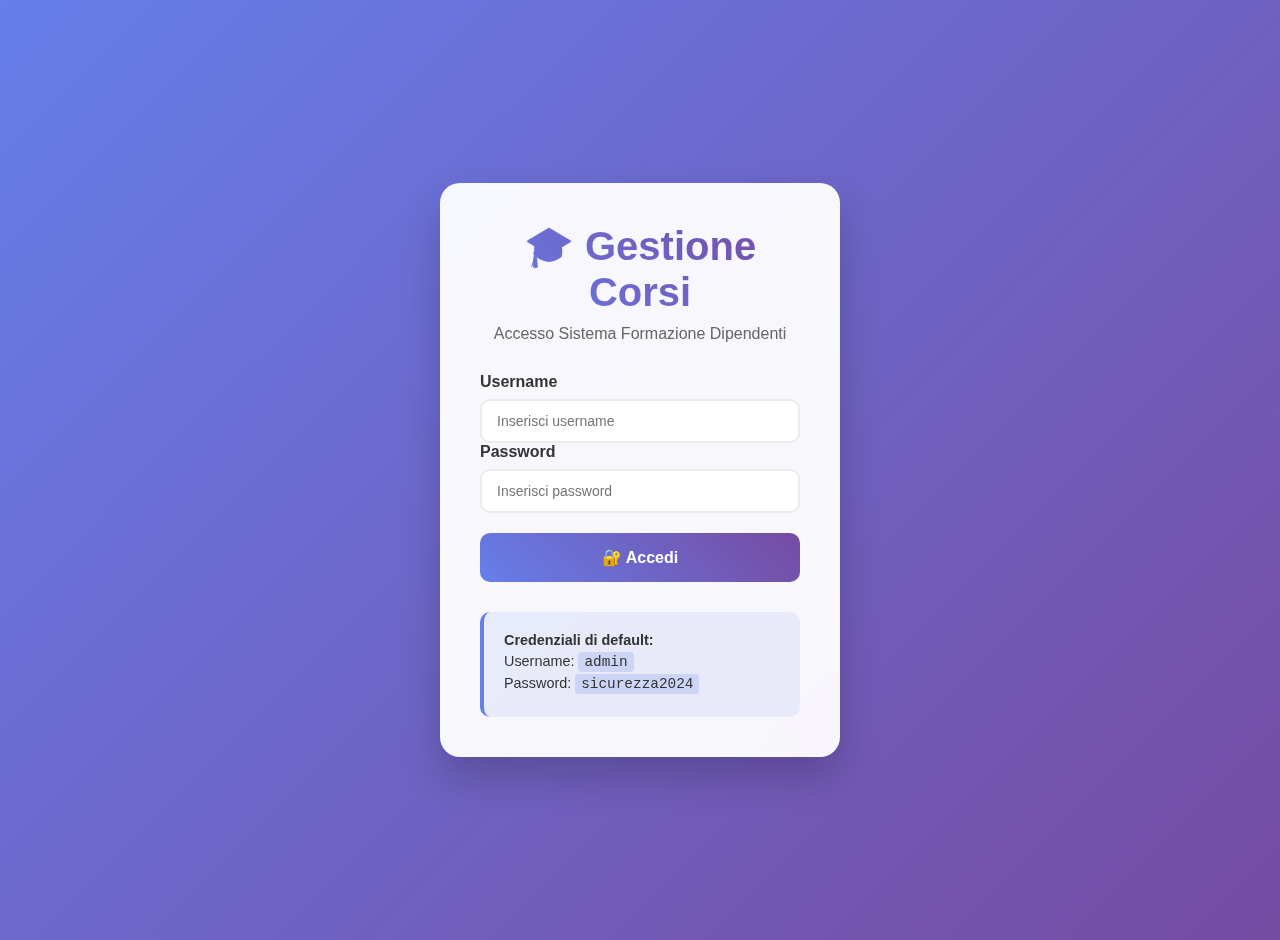
<file: index.html>
<!DOCTYPE html>
<html lang="it">
<head>
    <meta charset="UTF-8">
    <meta name="viewport" content="width=device-width, initial-scale=1.0">
    <title>Login - Gestione Corsi Dipendenti</title>
    <link rel="stylesheet" href="style.css">
</head>
<body>
    <div class="login-container">
        <div class="login-card">
            <div class="login-header">
                <h1>🎓 Gestione Corsi</h1>
                <p>Accesso Sistema Formazione Dipendenti</p>
            </div>
            
            <form id="loginForm">
                <div class="form-group">
                    <label for="username">Username</label>
                    <input type="text" id="username" required placeholder="Inserisci username">
                </div>
                
                <div class="form-group">
                    <label for="password">Password</label>
                    <input type="password" id="password" required placeholder="Inserisci password">
                </div>
                
                <button type="submit" class="btn-login">🔐 Accedi</button>
                
                <div id="error-message" class="error-message"></div>
            </form>
            
            <div class="login-info">
                <p><strong>Credenziali di default:</strong></p>
                <p>Username: <code>admin</code></p>
                <p>Password: <code>sicurezza2024</code></p>
            </div>
        </div>
    </div>

    <script src="login.js"></script>
</body>
</html>
</file>
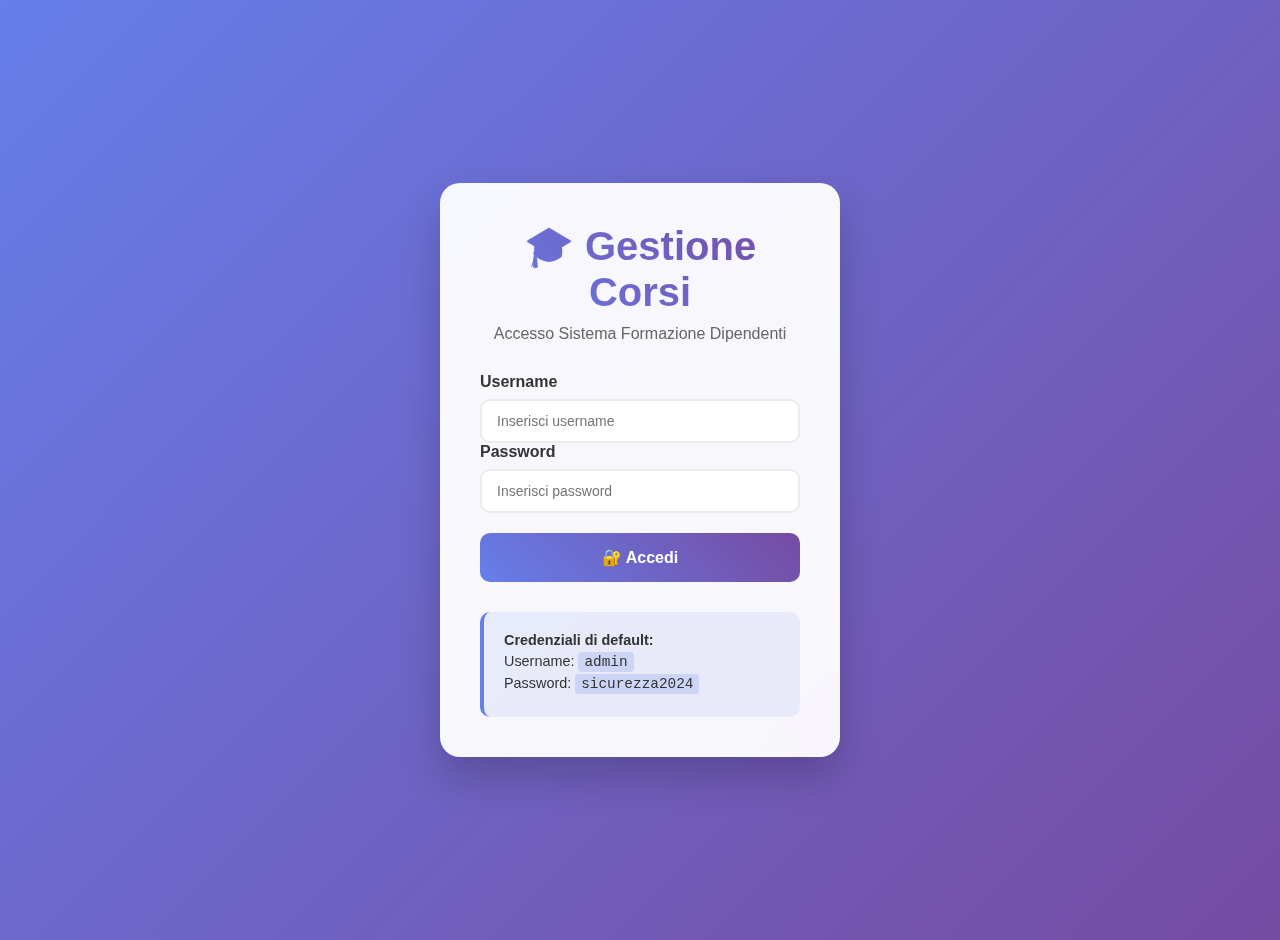
<file: main.html>
<!DOCTYPE html>
<html lang="it">
<head>
    <meta charset="UTF-8">
    <meta name="viewport" content="width=device-width, initial-scale=1.0">
    <title>Gestione Corsi Dipendenti</title>
    <link rel="stylesheet" href="style.css">
</head>
<body>
    <div class="container">
        <div class="app-header">
            <h1>🎓 Gestione Corsi Dipendenti</h1>
            <div>
                <span id="welcomeUser" style="margin-right: 15px; color: #666;"></span>
                <button class="logout-btn" onclick="logout()">🚪 Esci</button>
            </div>
        </div>
        
        <div class="tabs">
            <button class="tab active" onclick="showTab('add')">Aggiungi Dipendente</button>
            <button class="tab" onclick="showTab('list')">Lista Dipendenti</button>
            <button class="tab" onclick="showTab('scadenze')">Scadenze Corsi</button>
            <button class="tab" onclick="showTab('stats')">Statistiche</button>
        </div>

        <!-- Tab Aggiungi Dipendente -->
        <div id="add" class="tab-content active">
            <div class="form-section">
                <h2>👤 Informazioni Dipendente</h2>
                <form id="employeeForm">
                    <div class="form-grid">
                        <div class="form-group">
                            <label for="nome">Nome *</label>
                            <input type="text" id="nome" required>
                        </div>
                        <div class="form-group">
                            <label for="cognome">Cognome *</label>
                            <input type="text" id="cognome" required>
                        </div>
                        <div class="form-group">
                            <label for="dataAssunzione">Data Assunzione *</label>
                            <input type="date" id="dataAssunzione" required>
                        </div>
                        <div class="form-group">
                            <label for="qualifica">Qualifica</label>
                            <select id="qualifica" onchange="togglePartitaIva()">
                                <option value="">Seleziona qualifica</option>
                                <option value="oss">OSS</option>
                                <option value="ausiliario">Ausiliario</option>
                                <option value="piva">P.IVA</option>
                            </select>
                        </div>
                        <div class="form-group" id="partitaIvaGroup" style="display: none;">
                            <label for="partitaIva">P.IVA *</label>
                            <input type="text" id="partitaIva" placeholder="Inserisci P.IVA">
                        </div>
                        <div class="form-group">
                            <label for="luogoLavoro">Luogo di Lavoro</label>
                            <select id="luogoLavoro">
                                <option value="">Seleziona luogo</option>
                                <option value="oic-padova">OIC Padova</option>
                                <option value="oic-thiene">OIC Thiene</option>
                                <option value="oic-vedelago">OIC Vedelago</option>
                                <option value="oic-dueville">OIC Dueville</option>
                            </select>
                        </div>
                    </div>
                    
                    <div class="form-grid" style="grid-template-columns: 1fr 1fr; margin-top: 20px;">
                        <div class="form-group">
                            <label for="coopA">Sezione COOP A</label>
                            <select id="coopA">
                                <option value="">Non assegnato</option>
                                <option value="si">Assegnato a COOP A</option>
                            </select>
                        </div>
                        <div class="form-group">
                            <label for="coopB">Sezione COOP B</label>
                            <select id="coopB">
                                <option value="">Non assegnato</option>
                                <option value="si">Assegnato a COOP B</option>
                            </select>
                        </div>
                    </div>
                </form>
            </div>

            <div class="form-section">
                <h2>🛡️ Sicurezza Generale</h2>
                <div class="form-grid" style="grid-template-columns: 1fr;">
                    <div class="form-group">
                        <label for="tipoSicurezza">Tipo di Rischio</label>
                        <select id="tipoSicurezza">
                            <option value="">Seleziona tipo</option>
                            <option value="alto">Alto Rischio (16 ore)</option>
                            <option value="basso">Basso Rischio (8 ore)</option>
                        </select>
                    </div>
                    <div class="form-group">
                        <label for="dataSicurezza">Data Corso Sicurezza</label>
                        <input type="date" id="dataSicurezza">
                    </div>
                    <div class="form-group">
                        <label for="attestatoSicurezza">Attestato Sicurezza</label>
                        <input type="file" id="attestatoSicurezza" accept=".pdf,.jpg,.jpeg,.png,.doc,.docx">
                    </div>
                </div>
            </div>

            <div class="form-section">
                <h2>🍽️ Corso HACCP</h2>
                <div class="form-grid" style="grid-template-columns: 1fr;">
                    <div class="form-group">
                        <label for="dataHACCP">Data Corso HACCP</label>
                        <input type="date" id="dataHACCP">
                    </div>
                    <div class="form-group">
                        <label for="attestatoHACCP">Attestato HACCP</label>
                        <input type="file" id="attestatoHACCP" accept=".pdf,.jpg,.jpeg,.png,.doc,.docx">
                    </div>
                </div>
            </div>

            <div class="form-section">
                <h2>🔄 Aggiornamento Sicurezza</h2>
                <div class="form-grid" style="grid-template-columns: 1fr;">
                    <div class="form-group">
                        <label for="dataAggiornamentoSicurezza">Data Aggiornamento Sicurezza</label>
                        <input type="date" id="dataAggiornamentoSicurezza">
                    </div>
                    <div class="form-group">
                        <label for="attestatoAggiornamento">Attestato Aggiornamento</label>
                        <input type="file" id="attestatoAggiornamento" accept=".pdf,.jpg,.jpeg,.png,.doc,.docx">
                    </div>
                </div>
            </div>

            <button type="submit" form="employeeForm">Aggiungi Dipendente</button>
            
            <!-- Messaggio di conferma -->
            <div id="confirmMessage" class="confirm-message">
                ✅ Dipendente salvato con successo!
            </div>
        </div>

        <!-- Tab Lista Dipendenti -->
        <div id="list" class="tab-content">
            <div style="margin-bottom: 20px;">
                <button class="btn-info" onclick="printTable()">🖨️ Stampa Tabella</button>
            </div>
            
            <div id="employeeList" class="employee-list">
                <div class="empty-state">
                    Nessun dipendente inserito ancora. Utilizza il tab "Aggiungi Dipendente" per iniziare.
                </div>
            </div>
            
            <!-- Tabella per la stampa -->
            <div id="printableTable" class="print-table">
                <div class="print-header">
                    <h1>REGISTRO FORMAZIONE DIPENDENTI</h1>
                    <p>Data stampa: <span id="printDate"></span></p>
                </div>
                <table class="print-table">
                    <thead>
                        <tr>
                            <th>Nome Cognome</th>
                            <th>Data Assunzione</th>
                            <th>Qualifica</th>
                            <th>P.IVA</th>
                            <th>Luogo Lavoro</th>
                            <th>COOP</th>
                            <th>Sicurezza</th>
                            <th>HACCP</th>
                            <th>Aggiornamento</th>
                            <th>Ore Totali</th>
                        </tr>
                    </thead>
                    <tbody id="printTableBody">
                    </tbody>
                </table>
            </div>
        </div>

        <!-- Tab Scadenze Corsi -->
        <div id="scadenze" class="tab-content">
            <div style="margin-bottom: 20px;">
                <button class="btn-warning" onclick="printScadenze()">🖨️ Stampa Scadenze</button>
                <button class="btn-info" onclick="refreshScadenze()">🔄 Aggiorna Scadenze</button>
            </div>
            
            <div class="stats-grid" style="margin-bottom: 30px;">
                <div class="stat-card" style="background: linear-gradient(135deg, #dc3545, #fd7e14); color: white;">
                    <div class="stat-number" id="corsiBScaduti" style="color: white;">0</div>
                    <div class="stat-label" style="color: white;">Corsi Scaduti</div>
                </div>
                <div class="stat-card" style="background: linear-gradient(135deg, #ffc107, #fd7e14); color: white;">
                    <div class="stat-number" id="corsiInScadenza" style="color: white;">0</div>
                    <div class="stat-label" style="color: white;">In Scadenza (30gg)</div>
                </div>
                <div class="stat-card" style="background: linear-gradient(135deg, #28a745, #20c997); color: white;">
                    <div class="stat-number" id="corsiOk" style="color: white;">0</div>
                    <div class="stat-label" style="color: white;">Corsi Validi</div>
                </div>
            </div>
            
            <div id="scadenzeList" class="employee-list">
                <div class="empty-state">
                    Nessun dipendente inserito ancora.
                </div>
            </div>
            
            <!-- Tabella scadenze per la stampa -->
            <div id="printableScadenze" class="print-table">
                <div class="print-header">
                    <h1>SCADENZE CORSI FORMAZIONE</h1>
                    <p>Data stampa: <span id="printScadenzeDate"></span></p>
                </div>
                <table class="print-table">
                    <thead>
                        <tr>
                            <th>Nome Cognome</th>
                            <th>Corso</th>
                            <th>Data Corso</th>
                            <th>Data Scadenza</th>
                            <th>Giorni Rimasti</th>
                            <th>Stato</th>
                        </tr>
                    </thead>
                    <tbody id="printScadenzeBody">
                    </tbody>
                </table>
            </div>
        </div>

        <!-- Tab Statistiche -->
        <div id="stats" class="tab-content">
            <div class="stats-grid">
                <div class="stat-card">
                    <div class="stat-number" id="totalEmployees">0</div>
                    <div class="stat-label">Dipendenti Totali</div>
                </div>
                <div class="stat-card">
                    <div class="stat-number" id="completedSafety">0</div>
                    <div class="stat-label">Sicurezza Completata</div>
                </div>
                <div class="stat-card">
                    <div class="stat-number" id="completedHACCP">0</div>
                    <div class="stat-label">HACCP Completato</div>
                </div>
                <div class="stat-card">
                    <div class="stat-number" id="totalHours">0</div>
                    <div class="stat-label">Ore Totali Formazione</div>
                </div>
            </div>
        </div>
    </div>

    <script src="app.js"></script>
</body>
</html>
</file>
<file: style.css>
/* Reset e stili base */
* {
    box-sizing: border-box;
    margin: 0;
    padding: 0;
}

body {
    font-family: 'Segoe UI', Tahoma, Geneva, Verdana, sans-serif;
    background: linear-gradient(135deg, #667eea 0%, #764ba2 100%);
    min-height: 100vh;
    padding: 20px;
}

/* Stili per il login */
.login-container {
    display: flex;
    justify-content: center;
    align-items: center;
    min-height: 100vh;
}

.login-card {
    background: rgba(255, 255, 255, 0.95);
    border-radius: 20px;
    padding: 40px;
    box-shadow: 0 20px 40px rgba(0, 0, 0, 0.2);
    width: 100%;
    max-width: 400px;
    backdrop-filter: blur(10px);
}

.login-header {
    text-align: center;
    margin-bottom: 30px;
}

.login-header h1 {
    font-size: 2.5rem;
    background: linear-gradient(45deg, #667eea, #764ba2);
    -webkit-background-clip: text;
    -webkit-text-fill-color: transparent;
    background-clip: text;
    margin-bottom: 10px;
}

.login-header p {
    color: #666;
    font-size: 1rem;
}

.btn-login {
    width: 100%;
    padding: 15px;
    background: linear-gradient(45deg, #667eea, #764ba2);
    color: white;
    border: none;
    border-radius: 10px;
    font-weight: 600;
    font-size: 16px;
    cursor: pointer;
    transition: all 0.3s ease;
    margin-top: 20px;
}

.btn-login:hover {
    transform: translateY(-2px);
    box-shadow: 0 10px 20px rgba(102, 126, 234, 0.3);
}

.error-message {
    color: #dc3545;
    text-align: center;
    margin-top: 15px;
    padding: 10px;
    background: rgba(220, 53, 69, 0.1);
    border-radius: 8px;
    display: none;
}

.login-info {
    margin-top: 30px;
    padding: 20px;
    background: rgba(102, 126, 234, 0.1);
    border-radius: 10px;
    border-left: 4px solid #667eea;
}

.login-info p {
    color: #333;
    font-size: 0.9rem;
    margin-bottom: 5px;
}

.login-info code {
    background: rgba(102, 126, 234, 0.2);
    padding: 2px 6px;
    border-radius: 4px;
    font-family: monospace;
}

/* Stili per l'applicazione principale */
.container {
    max-width: 1200px;
    margin: 0 auto;
    background: rgba(255, 255, 255, 0.95);
    border-radius: 20px;
    padding: 30px;
    box-shadow: 0 20px 40px rgba(0, 0, 0, 0.1);
}

.app-header {
    display: flex;
    justify-content: space-between;
    align-items: center;
    margin-bottom: 30px;
    flex-wrap: wrap;
    gap: 15px;
}

h1 {
    text-align: center;
    color: #333;
    margin-bottom: 30px;
    font-size: 2.5rem;
    background: linear-gradient(45deg, #667eea, #764ba2);
    -webkit-background-clip: text;
    -webkit-text-fill-color: transparent;
    background-clip: text;
}

.logout-btn {
    padding: 8px 16px;
    background: linear-gradient(45deg, #dc3545, #fd7e14);
    color: white;
    border: none;
    border-radius: 8px;
    font-weight: 600;
    cursor: pointer;
    transition: all 0.3s ease;
    font-size: 14px;
}

.logout-btn:hover {
    transform: translateY(-1px);
    box-shadow: 0 5px 15px rgba(220, 53, 69, 0.3);
}

.tabs {
    display: flex;
    margin-bottom: 30px;
    border-radius: 15px;
    overflow: hidden;
    box-shadow: 0 5px 15px rgba(0, 0, 0, 0.1);
}

.tab {
    flex: 1;
    padding: 15px 20px;
    background: #f8f9fa;
    border: none;
    cursor: pointer;
    font-size: 16px;
    font-weight: 600;
    transition: all 0.3s ease;
    color: #666;
}

.tab.active {
    background: linear-gradient(45deg, #667eea, #764ba2);
    color: white;
    transform: translateY(-2px);
}

.tab:hover:not(.active) {
    background: #e9ecef;
    transform: translateY(-1px);
}

.tab-content {
    display: none;
    animation: fadeIn 0.5s ease-in;
}

.tab-content.active {
    display: block;
}

@keyframes fadeIn {
    from { opacity: 0; transform: translateY(20px); }
    to { opacity: 1; transform: translateY(0); }
}

.form-section {
    background: #f8f9fa;
    padding: 25px;
    border-radius: 15px;
    margin-bottom: 30px;
    box-shadow: 0 5px 15px rgba(0, 0, 0, 0.05);
}

.form-grid {
    display: grid;
    grid-template-columns: repeat(auto-fit, minmax(250px, 1fr));
    gap: 20px;
    margin-bottom: 20px;
}

.form-group {
    display: flex;
    flex-direction: column;
}

label {
    font-weight: 600;
    margin-bottom: 8px;
    color: #333;
}

input, select, textarea {
    padding: 12px 15px;
    border: 2px solid #e9ecef;
    border-radius: 10px;
    font-size: 14px;
    transition: all 0.3s ease;
    background: white;
	font-family: inherit;
    resize: vertical;
}

input[type="file"] {
    padding: 8px 15px;
    background: white;
    cursor: pointer;
}

input:focus, select:focus {
    outline: none;
    border-color: #667eea;
    box-shadow: 0 0 0 3px rgba(102, 126, 234, 0.1);
}

button {
    padding: 12px 24px;
    background: linear-gradient(45deg, #667eea, #764ba2);
    color: white;
    border: none;
    border-radius: 10px;
    font-weight: 600;
    cursor: pointer;
    transition: all 0.3s ease;
    font-size: 14px;
}

button:hover {
    transform: translateY(-2px);
    box-shadow: 0 10px 20px rgba(102, 126, 234, 0.3);
}

.btn-secondary {
    background: linear-gradient(45deg, #28a745, #20c997);
}

.btn-danger {
    background: linear-gradient(45deg, #dc3545, #fd7e14);
}

.btn-info {
    background: linear-gradient(45deg, #17a2b8, #6610f2);
}

.btn-warning {
    background: linear-gradient(45deg, #ffc107, #fd7e14);
}

.employee-list {
    display: grid;
    gap: 20px;
    margin-top: 30px;
}

.employee-card {
    background: white;
    border-radius: 15px;
    padding: 25px;
    box-shadow: 0 10px 30px rgba(0, 0, 0, 0.1);
    transition: all 0.3s ease;
}

.employee-card:hover {
    transform: translateY(-5px);
    box-shadow: 0 20px 40px rgba(0, 0, 0, 0.15);
}

.employee-header {
    display: flex;
    justify-content: space-between;
    align-items: center;
    margin-bottom: 20px;
    flex-wrap: wrap;
    gap: 15px;
}

.employee-name {
    font-size: 1.5rem;
    font-weight: bold;
    color: #333;
}

.employee-date {
    color: #666;
    font-size: 0.9rem;
}

.courses-grid {
    display: grid;
    grid-template-columns: repeat(auto-fit, minmax(250px, 1fr));
    gap: 15px;
    margin-top: 15px;
}

.course-item {
    background: #f8f9fa;
    padding: 15px;
    border-radius: 10px;
    border-left: 4px solid #667eea;
}

.course-name {
    font-weight: 600;
    color: #333;
    margin-bottom: 5px;
}

.course-hours {
    color: #666;
    font-size: 0.9rem;
}

.course-date {
    color: #28a745;
    font-size: 0.8rem;
    margin-top: 5px;
}

.file-info {
    background: #e7f3ff;
    padding: 8px 12px;
    border-radius: 6px;
    margin-top: 8px;
    font-size: 0.8rem;
    border: 1px solid #b3d7ff;
}

.file-link {
    color: #0066cc;
    text-decoration: underline;
    cursor: pointer;
}

.actions {
    display: flex;
    gap: 10px;
    margin-top: 15px;
    flex-wrap: wrap;
}

.empty-state {
    text-align: center;
    color: #666;
    font-style: italic;
    padding: 40px;
}

.stats-grid {
    display: grid;
    grid-template-columns: repeat(auto-fit, minmax(200px, 1fr));
    gap: 20px;
    margin-bottom: 30px;
}

.stat-card {
    background: white;
    padding: 20px;
    border-radius: 15px;
    text-align: center;
    box-shadow: 0 5px 15px rgba(0, 0, 0, 0.1);
}

.stat-number {
    font-size: 2rem;
    font-weight: bold;
    color: #667eea;
    margin-bottom: 5px;
}

.stat-label {
    color: #666;
    font-size: 0.9rem;
}

.confirm-message {
    background: linear-gradient(45deg, #28a745, #20c997);
    color: white;
    padding: 15px 20px;
    border-radius: 10px;
    text-align: center;
    margin-top: 20px;
    font-weight: 600;
    display: none;
    animation: slideIn 0.5s ease-out;
}

.confirm-message.show {
    display: block;
}

@keyframes slideIn {
    from { transform: translateY(-20px); opacity: 0; }
    to { transform: translateY(0); opacity: 1; }
}

.scadenza-card {
    border-left-width: 6px;
}

.scadenza-scaduta {
    border-left-color: #dc3545 !important;
    background: linear-gradient(135deg, rgba(220, 53, 69, 0.1), rgba(253, 126, 20, 0.05));
}

.scadenza-warning {
    border-left-color: #ffc107 !important;
    background: linear-gradient(135deg, rgba(255, 193, 7, 0.1), rgba(253, 126, 20, 0.05));
}

.scadenza-ok {
    border-left-color: #28a745 !important;
    background: linear-gradient(135deg, rgba(40, 167, 69, 0.1), rgba(32, 201, 151, 0.05));
}

.scadenza-status {
    padding: 4px 8px;
    border-radius: 15px;
    font-size: 0.8rem;
    font-weight: 600;
    text-transform: uppercase;
    margin-top: 8px;
    display: inline-block;
}

.status-scaduto {
    background: #dc3545;
    color: white;
}

.status-warning {
    background: #ffc107;
    color: #212529;
}

.status-ok {
    background: #28a745;
    color: white;
}

/* Stili per la stampa */
@media print {
    body {
        background: white !important;
        padding: 0 !important;
    }
    
    .container {
        box-shadow: none !important;
        max-width: none !important;
        background: white !important;
        padding: 20px !important;
    }
    
    .app-header, .tabs, .actions, button, .logout-btn, .stats-grid {
        display: none !important;
    }
    
    .employee-card {
        box-shadow: none !important;
        border: 1px solid #ddd !important;
        page-break-inside: avoid;
        margin-bottom: 20px !important;
    }
    
    .print-table {
        display: block !important;
        width: 100%;
        border-collapse: collapse;
        margin-top: 20px;
    }
    
    .print-table table {
        width: 100%;
        border-collapse: collapse;
    }
    
    .print-table th,
    .print-table td {
        border: 1px solid #333 !important;
        padding: 8px !important;
        text-align: left;
        font-size: 11px !important;
    }
    
    .print-table th {
        background-color: #f0f0f0 !important;
        font-weight: bold !important;
    }
    
    .print-header {
        text-align: center;
        margin-bottom: 20px;
        border-bottom: 2px solid #333;
        padding-bottom: 15px;
    }
    
    .print-header h1 {
        font-size: 18px !important;
        margin-bottom: 10px !important;
    }
    
    .print-row-scaduto td {
        background-color: #ffe6e6 !important;
    }
    
    .print-row-warning td {
        background-color: #fff3cd !important;
    }
    
    .print-row-ok td {
        background-color: #e8f5e8 !important;
    }
}

.print-table {
    display: none;
}

@media (max-width: 768px) {
    .form-grid {
        grid-template-columns: 1fr;
    }
    
    .employee-header {
        flex-direction: column;
        align-items: flex-start;
    }
    
    .actions {
        justify-content: center;
    }
    
    .app-header {
        flex-direction: column;
        text-align: center;
    }
}
</file>
